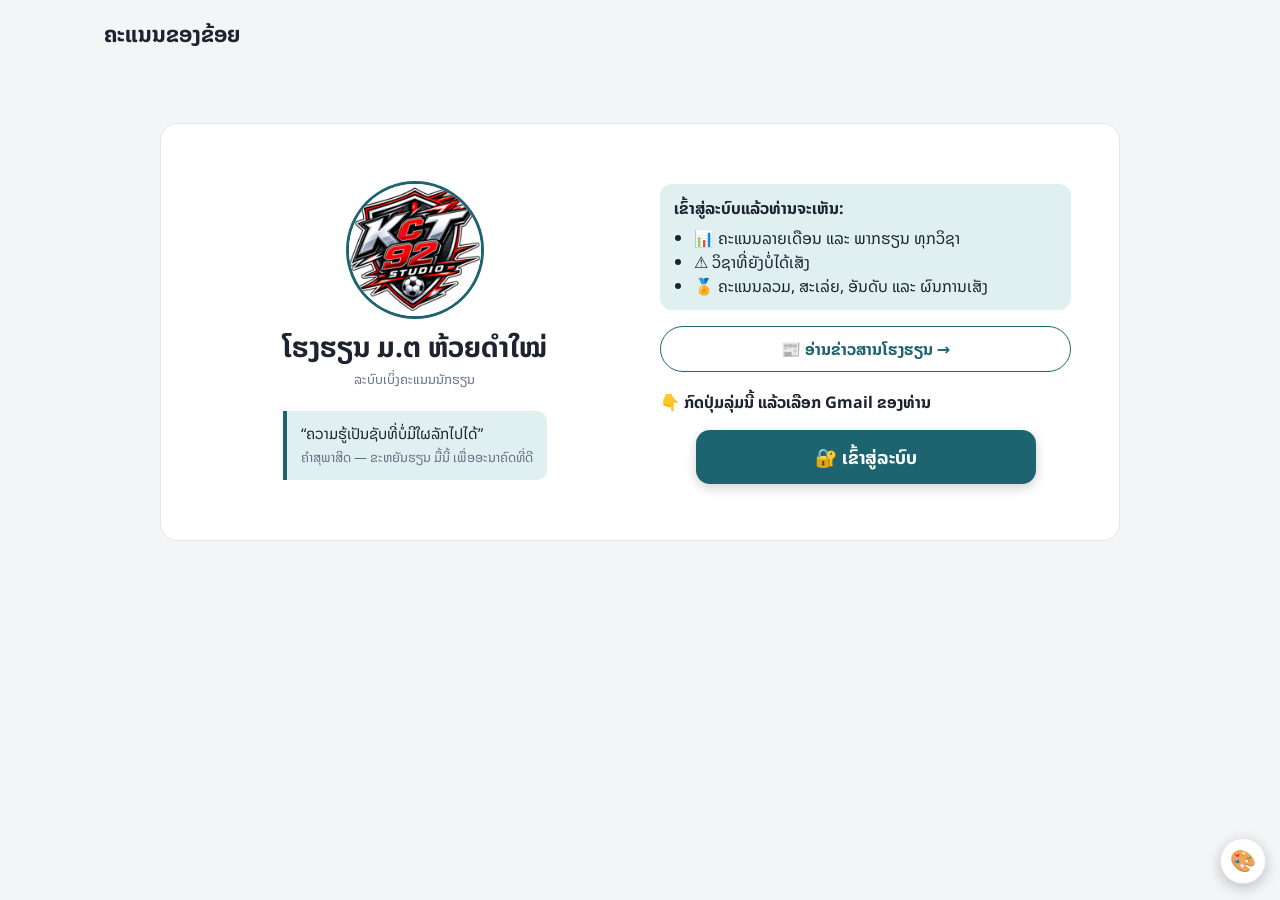
<file: index.html>
<!doctype html>
<html lang="lo"><head><meta charset="utf-8">
<meta name="viewport" content="width=device-width,initial-scale=1">
<title>ຄະແນນຂອງຂ້ອຍ</title></head>
<body><div class="wrap">
<h1>ຄະແນນຂອງຂ້ອຍ</h1>
<div class="mut" id="bar"></div>
<div id="gate"></div>
<div id="main" hidden>
  <div class="row"><button id="bMe">👤 ຂໍ້ມູນຂອງຂ້ອຍ</button><button id="bMiss">📊 ເບິ່ງຄະແນນລວມຫ້ອງ</button></div>
  <h2>ເລືອກເດືອນ</h2><div class="chips" id="chips"></div>
  <div id="panel"></div>
  <div id="tblbox" hidden>
    <div class="mut" id="who" style="margin:6px 0"></div>
    <button id="fs" class="fsb">⛶ ເບິ່ງຕາຕະລາງເຕັມຈໍ</button>
    <div class="tw" id="tw"></div>
  </div>
</div></div>
<script src="portal.js"></script>
<script>
const CK = () => "kct:c:" + (jwt(TOK).email || ""); let wired = false;
let D, month, view = "me";          // view: "me" | "miss" (ຕາຕະລາງສະແດງສະເພາະ "miss")

window.onApiRetry = n => { const w = $("#wait"); if (w) w.textContent = "⏳ ເຊີບເວີກຳລັງຕື່ນ… ລອງເຊື່ອມຕໍ່ອີກຄັ້ງ (" + (n + 1) + "/3)"; };
needLogin($("#gate"), boot);
async function boot() {
  $("#bar").innerHTML = userBar();
  try {
    const c = localStorage.getItem(CK());                        // ສະແດງຂໍ້ມູນເກົ່າທັນທີ ແລ້ວອັບເດດຫຼັງ
    if (c && !D) { try { start(JSON.parse(c)); } catch (e) {} }
    if (!D && !c) gate('<p id="wait">⏳ ກຳລັງເຊື່ອມຕໍ່ເຊີບເວີ… ເຂົ້າຄັ້ງທຳອິດອາດໃຊ້ເວລາຈັກໜ້ອຍ</p>');
    const pc = (!D && !c) ? loadClasses().catch(() => null) : null;   // ໂຫຼດລາຍຊື່ຫ້ອງຂະໜານກັນ ບໍ່ລໍຖ້າຕໍ່ກັນ
    const s = await api({ a: "open" });
    if (s.status === "ອະນຸມັດ" && s.months) { localStorage.setItem(CK(), JSON.stringify(s)); return start(s); }
    localStorage.removeItem(CK()); D = null;
    if (s.status === "none") return form();
    gate(s.status === "ປະຕິເສດ"
      ? `<p class="err">ຄຳຂໍຂອງ ${esc(s.name)} (${esc(s.cls)}) ບໍ່ຖືກອະນຸມັດ. ກະລຸນາຕິດຕໍ່ຄູ.</p><button id="again">ຂໍໃໝ່</button>`
      : `<p>⏳ ກຳລັງລໍຖ້າຄູອະນຸມັດ: <b>${esc(s.name)}</b> (${esc(s.cls)})</p><div class="row"><button class="pri" id="re">ກວດສະຖານະ</button><button id="again">ປ່ຽນຊື່/ຫ້ອງ</button></div>`);
    if ($("#re")) $("#re").onclick = boot;
    if ($("#again")) $("#again").onclick = form;
  } catch (e) { if (e.auth) return location.reload(); if (D) return; gate(`<p class="err">${esc(e.message)}</p><button id="re">ລອງໃໝ່</button>`); $("#re").onclick = boot; }
}
function gate(h) { $("#main").hidden = true; $("#gate").hidden = false; $("#gate").innerHTML = `<div class="card">${h}</div>`; }
async function form() {
  let classes = CLS;
  if (!classes) {
    gate("ກຳລັງໂຫຼດ…");
    try { classes = await loadClasses(); } catch (e) { gate(`<p class="err">${esc(e.message)}</p><button id="re">ລອງໃໝ່</button>`); $("#re").onclick = form; return; }
  } else loadClasses().catch(() => {});                                // ມີຂໍ້ມູນເກົ່າ → ສະແດງທັນທີ ແລ້ວອັບເດດຫຼັງ
  gate(`<h2>ຂໍສິດເບິ່ງຄະແນນ</h2><label>ຫ້ອງ</label><select id="c"><option value="">— ເລືອກຫ້ອງ —</option>${classes.map(c => `<option>${esc(c)}</option>`).join("")}</select>
    <label>ຊື່ ແລະ ນາມສະກຸນຂອງຂ້ອຍ</label><input id="n" maxlength="80" placeholder="ພິມໃຫ້ຖືກຕາມລາຍຊື່ຫ້ອງ" autocomplete="off">
    <p class="mut">ຄູຈະກວດ ແລະ ອະນຸມັດ (ຜູກກັບ Gmail ນີ້). ອະນຸມັດແລ້ວຈະເຫັນຄະແນນຂອງຫ້ອງຕົນເອງເທົ່ານັ້ນ.</p>
    <button class="pri" id="go" disabled>ສົ່ງຄຳຂໍ</button><div class="err" id="e"></div>`);
  const ok = () => $("#go").disabled = !($("#c").value && $("#n").value.trim());
  $("#c").onchange = ok; $("#n").oninput = ok;
  $("#go").onclick = async () => {
    try { await api({ a: "request", cls: $("#c").value, name: $("#n").value }); boot(); } catch (e) { $("#e").textContent = e.message; }
  };
}
function start(d) {
  D = d; $("#gate").hidden = true; $("#main").hidden = false;
  if (!D.months[month]) month = Object.keys(D.months)[0];
  $("#who").textContent = `${D.cls} · ${D.names[D.me] || ""}`;
  if (!wired) {
    wired = true;
    $("#bMe").onclick = () => { view = "me"; draw(); };
    $("#bMiss").onclick = () => { view = "miss"; draw(); };
    fullscreen($("#tw"), $("#fs"));
  }
  draw();
}
function draw() {
  const ms = Object.keys(D.months), rows = D.months[month], me = D.me, mine = rows[me] || [];
  chips($("#chips"), ms, month, m => { month = m; draw(); });
  $("#bMe").classList.toggle("on", view === "me"); $("#bMiss").classList.toggle("on", view === "miss");
  let p = "";
  if (view === "me") {
    const st = stats(mine);
    p = `<div class="card"><b>${esc(D.names[me])}</b> · ${esc(month)}` + D.subjects.map((s, i) =>
      `<div class="sc"><span>${esc(s)}</span>${mine[i] == null ? '<b class="m">ບໍ່ໄດ້ເສັງ</b>' : `<b${mine[i] < 5 ? ' class="m"' : ""}>${fmt(mine[i])}</b>`}</div>`).join("") +
      `<div class="sc"><span>SUM</span><b>${fmt(st.sum)}</b></div><div class="sc"><span>AVER</span><b>${st.avg == null ? "" : st.avg.toFixed(2)}</b></div></div>`;
  } else if (view === "miss") {
    const mi = D.subjects.filter((_, i) => mine[i] == null);
    p = `<div class="card"><b>ວິຊາທີ່ຂ້ອຍບໍ່ໄດ້ເສັງ · ${esc(month)}</b><br>` +
      (mi.length ? mi.map(s => `<span class="pill">${esc(s)}</span>`).join("") : '<span style="color:var(--ok);font-weight:700">✓ ເສັງຄົບທຸກວິຊາ</span>') +
      '<div class="mut" style="margin-top:8px">ຕາຕະລາງລຸ່ມ: ຊ່ອງສີບົວ = ບໍ່ໄດ້ເສັງ, ແຖວລຸ່ມສຸດ = ຈຳນວນຄົນທີ່ຂາດແຕ່ລະວິຊາ</div></div>';
  }
  $("#panel").innerHTML = p;
  $("#tblbox").hidden = view !== "miss";
  if (view === "miss") $("#tw").innerHTML = table(D, rows, { me, miss: true }); else { $("#tw").innerHTML = ""; $("#tw").classList.remove("fsmode"); document.body.classList.remove("fsbody"); }
}
</script></body></html>
</file>
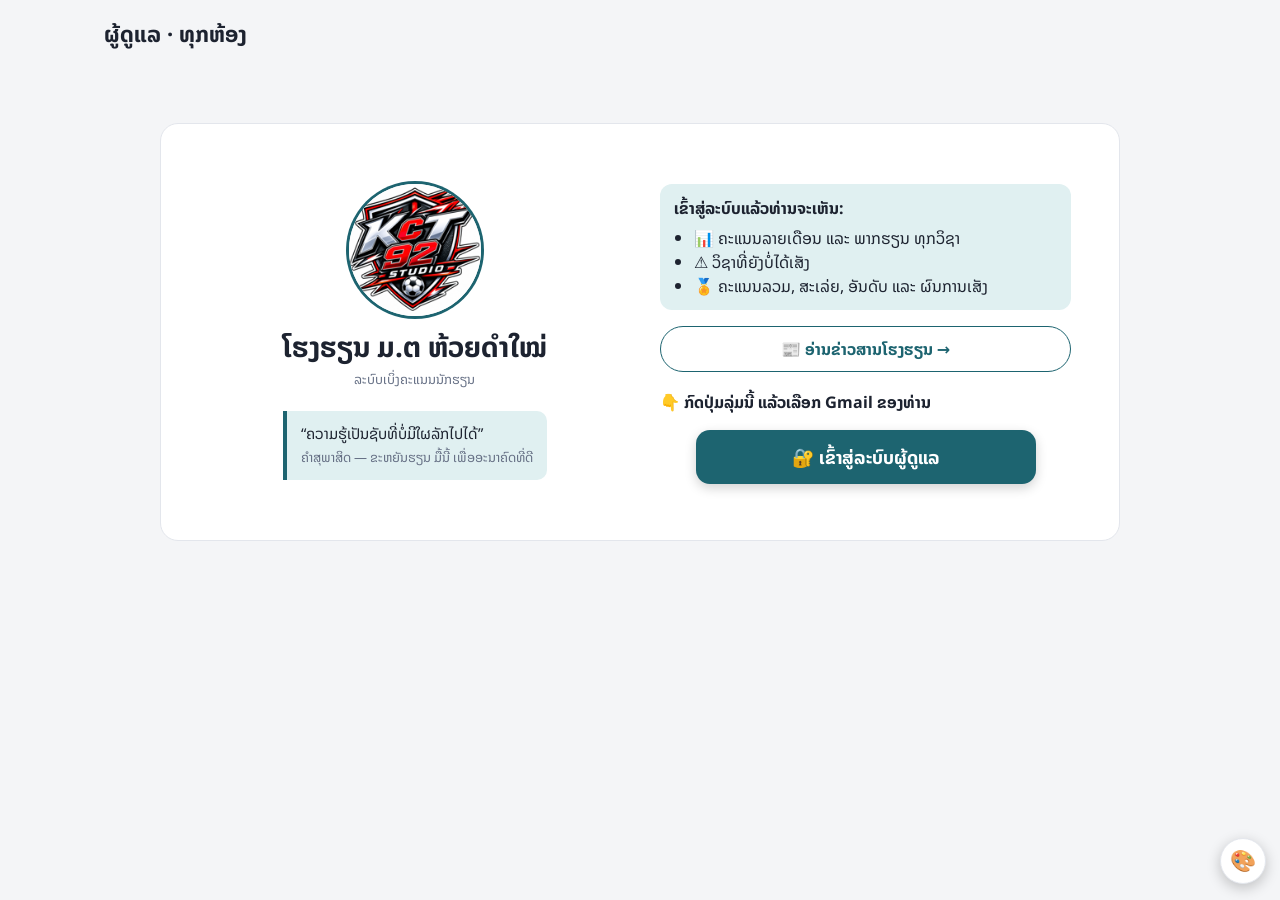
<file: admin.html>
<!doctype html>
<html lang="lo"><head><meta charset="utf-8">
<meta name="viewport" content="width=device-width,initial-scale=1">
<title>ຜູ້ດູແລ · ຄະແນນທຸກຫ້ອງ</title></head>
<body><div class="wrap">
<h1>ຜູ້ດູແລ · ທຸກຫ້ອງ</h1>
<div class="mut" id="bar"></div>
<div id="login"></div><div class="err" id="e"></div>
<div id="main" hidden>
  <h2>ເລືອກຫ້ອງ</h2><div class="chips" id="cc"></div>
  <h2>ເລືອກເດືອນ</h2><div class="chips" id="mc"></div>
  <div class="row"><button id="bMiss" class="warn">⚠️ ສະແດງຄະແນນບໍ່ໄດ້ເສັງ</button></div>
  <div class="tw" id="tw" style="margin-top:10px"></div>
  <button id="fs" class="fsb">⛶ ເຕັມຈໍ</button>
</div></div>
<script src="portal.js"></script>
<script>
let cls, month, D, miss = false;
needLogin($("#login"), login, "ເຂົ້າສູ່ລະບົບຜູ້ດູແລ");
async function login() {
  $("#bar").innerHTML = userBar();
  try {
    const r = await api({ a: "admin" });
    $("#login").hidden = true; $("#main").hidden = false; fullscreen($("#tw"), $("#fs"));
    $("#bMiss").onclick = () => { miss = !miss; $("#bMiss").classList.toggle("on", miss); show(); };
    chips($("#cc"), r.classes, "", pick);
    if (r.classes.length) pick(r.classes[0]);
  } catch (e) { if (e.auth) return location.reload(); $("#login").hidden = true; $("#e").textContent = e.message; }
}
async function pick(c) {
  cls = c; $("#tw").innerHTML = '<p class="mut" style="padding:14px">ກຳລັງໂຫຼດ…</p>';
  try { D = await api({ a: "admin", cls: c }); month = Object.keys(D.months)[0]; show(); }
  catch (e) { $("#tw").innerHTML = `<p class="err" style="padding:14px">${esc(e.message)}</p>`; }
}
function show() {
  chips($("#cc"), [...$("#cc").querySelectorAll("button")].map(b => b.dataset.m), cls, pick);
  chips($("#mc"), Object.keys(D.months), month, m => { month = m; show(); });
  $("#tw").innerHTML = table(D, D.months[month], { me: -1, miss });
}
</script></body></html>
</file>
